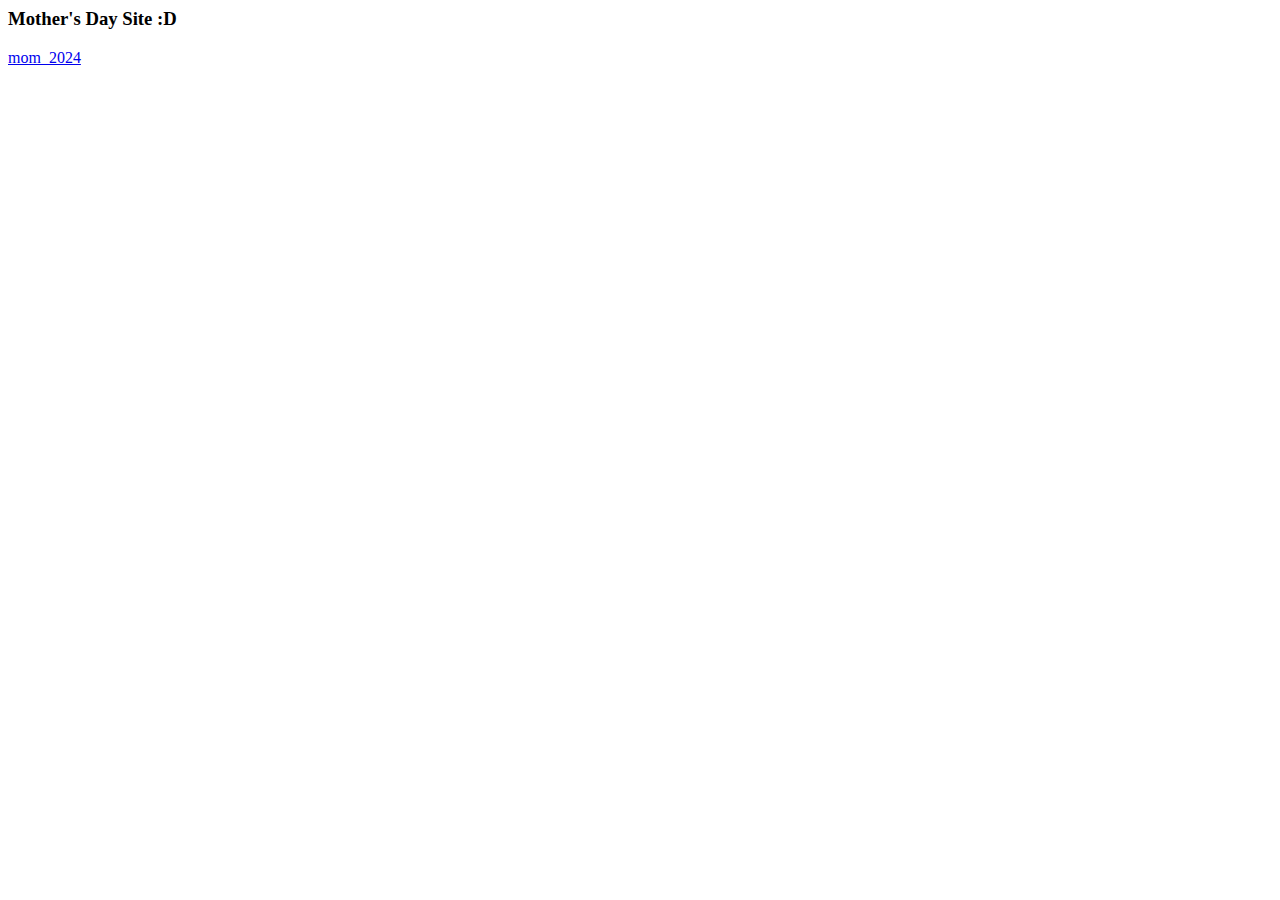
<file: index.html>
<meta name="viewport" content="width=device-width, inital-scale=1.0">

<body>
            <h3>Mother's Day Site :D</h3>
            <p><a href="src/html/mother_day.html" title="open link">mom_2024</a></p>
</body>
</file>
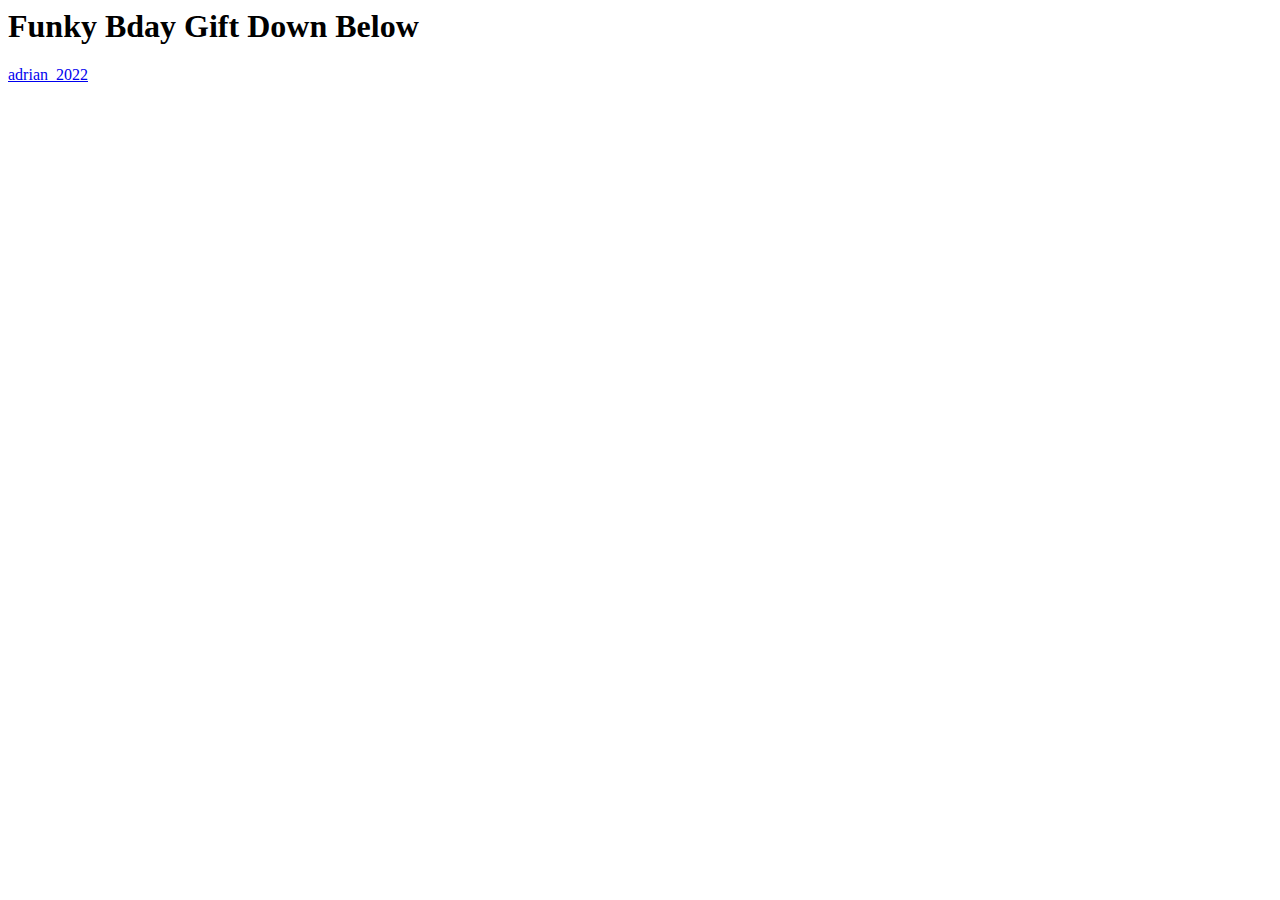
<file: src/html/index.html>
<meta name="viewport" content="width=device-width, inital-scale=1.0">

<h1>Funky Bday Gift Down Below</h1>

<body>
    <div class="bday-link">
        <p><a href="adrian_2022.html" title="open birthday gift">adrian_2022</a></p>
    </div>
</body>
</file>
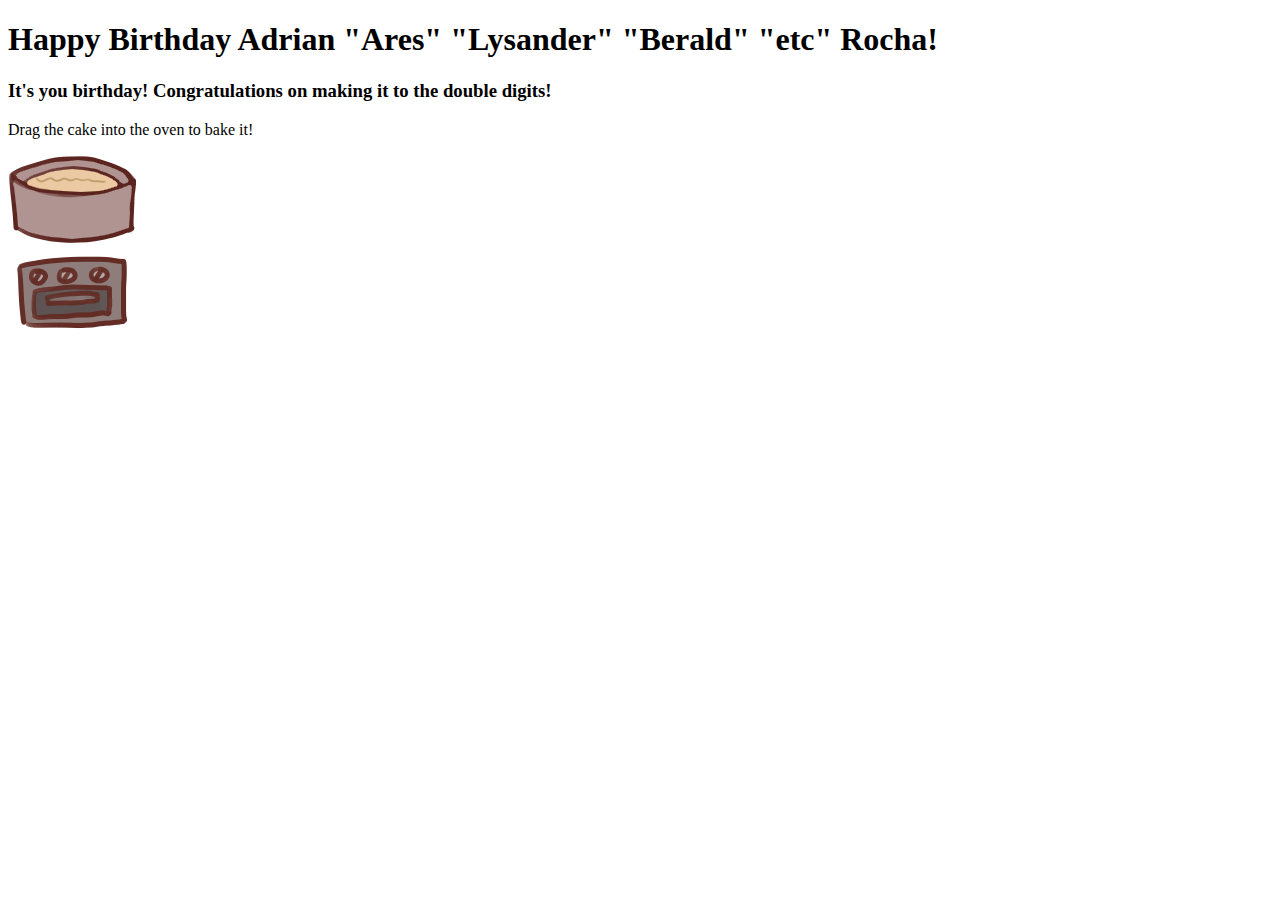
<file: src/html/adrian_2022.html>
<!DOCTYPE html>
<meta name="viewport" content="width=device-width, inital-scale=1.0">
<!--scripts-->
<script>
    function allowDrop(ev) {
        ev.preventDefault();
    }

    function drag(ev) {
        ev.dataTransfer.setData("text", ev.target.id);
    }

    function drop(ev) {
        ev.preventDefault();
        var data = ev.dataTransfer.getData("text");
        ev.target.appendChild(document.getElementById(data));

        let newimg = document.getElementById("ogdrag2");
        newimg.src = "/img/cake_candleflicker.gif";
        document.getElementById("drag1").style.display = "none";
    }
</script>

<body>
    <h1>Happy Birthday Adrian "Ares" "Lysander" "Berald" "etc" Rocha!</h1>
    <div>
        <h3>It's you birthday! Congratulations on making it to the double digits!</h3>
        <p>Drag the cake into the oven to bake it!</p>
    </div>
    <div class="flex-container">
        <div class="small-grid" id="div1">
            <img id="drag1" src="/img/cake_batter.png" draggable="true" ondragstart="drag(event)">
        </div>
        <div class="small-grid2" id="div2" ondragover="allowDrop(event)" ondrop="drop(event)">
            <img id="ogdrag2" src="/img/oven.png" draggable="false">
        </div>
    </div>

</body>

<audio autoplay loop>
    <source src="/src/audio/seventeen.mp3" type="audio/mp3" />
</audio>
<script src="/scripts/DragDropTouch.js"></script>

</html>
</file>
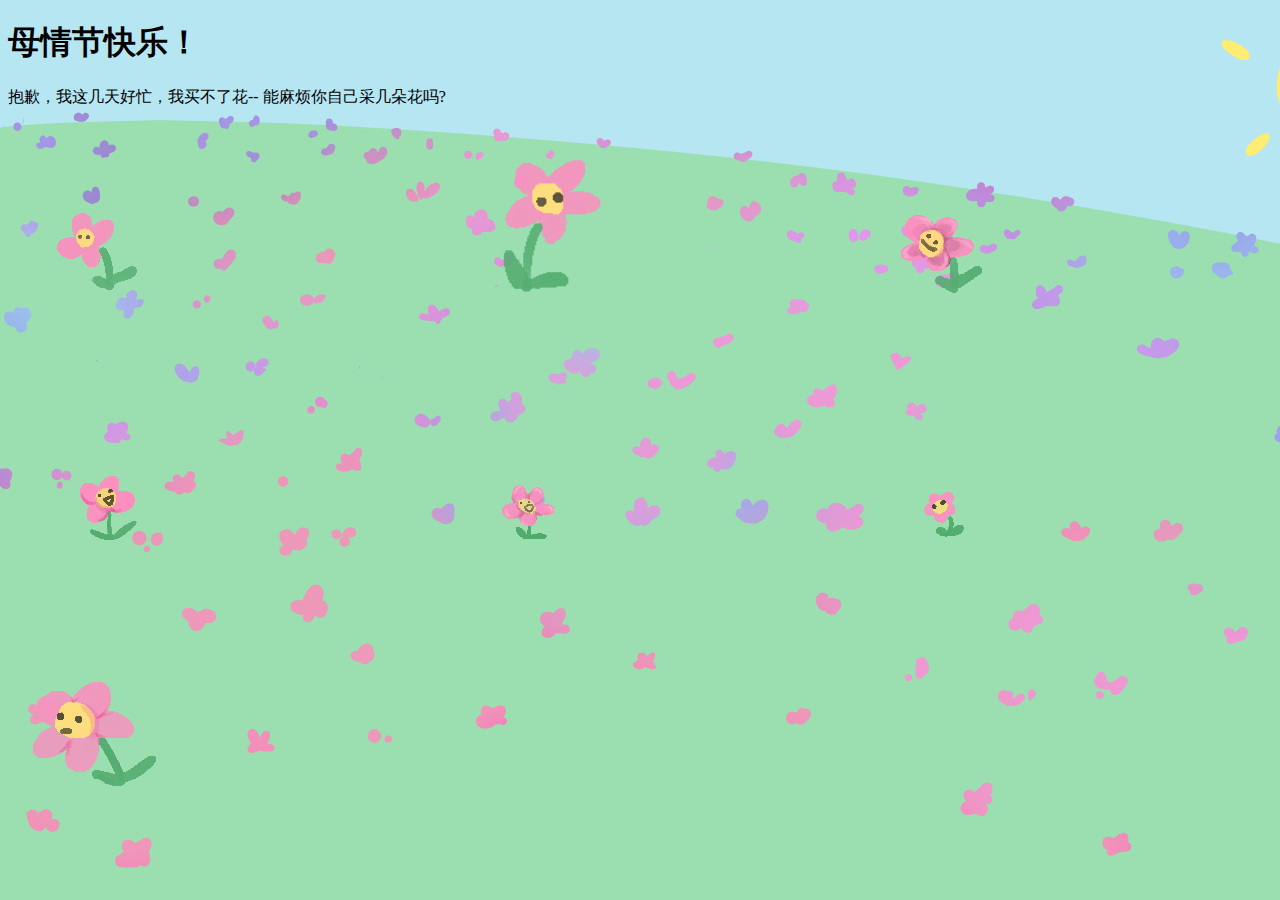
<file: src/html/mother_day.html>
<!DOCTYPE html>
<meta name="viewport" content="width=device-width">
<link rel="stylesheet" href="mother.css">
<style>
    body {
      background-image: url("/img/flowerfield.png");
    }
    </style>
<body>
    <h1>母情节快乐！</h1>
    <div>
        <p>抱歉，我这几天好忙，我买不了花-- 能麻烦你自己采几朵花吗?</p>
    </div>
    <div class="grid-container">
        <div>
            <img onclick="clickFlor(this)" class="clickyflor" id="flor1" src="/img/flor_individuals/000.png">
        </div>
        <div>
            <img onclick="clickFlor(this)" class="clickyflor" id="flor2" src="/img/flor_individuals/002.png">
        </div>
        <div>
            <img onclick="clickFlor(this)" class="clickyflor" id="flor3" src="/img/flor_individuals/003.png">
        </div>
        <div>
            <img onclick="clickFlor(this)" class="clickyflor" id="flor4" src="/img/flor_individuals/004.png">
        </div>
        <div>
            <img onclick="clickFlor(this)" class="clickyflor" id="flor5" src="/img/flor_individuals/005.png">
        </div>
        <div>
            <img onclick="clickFlor(this)" class="clickyflor" id="flor6" src="/img/flor_individuals/006.png">
        </div>
        <!-- sad flower -->
        <a href='/src/html/mother_day_quest.html'>
            <img src="/img/flor_individuals/sad.png">
        </a>
        
        </div>
    </div>

</body>

<script>
var id = null;
function clickFlor(elem){
    clearInterval(id);
    id = setInterval(flowerpicked, 10);
    var pos = elem.style.top- '30px';
    var opacity = 1;
    function flowerpicked(){
        if (opacity==0.45) {
            clearInterval(id);
            elem.style.opacity = 0;
            elem.disable = true;
        } else {
            pos--; 
            elem.style.top = pos + 'px'; 
            opacity-= 0.05
            elem.style.opacity = opacity;
        }
    }
}
</script>

</html>
</file>
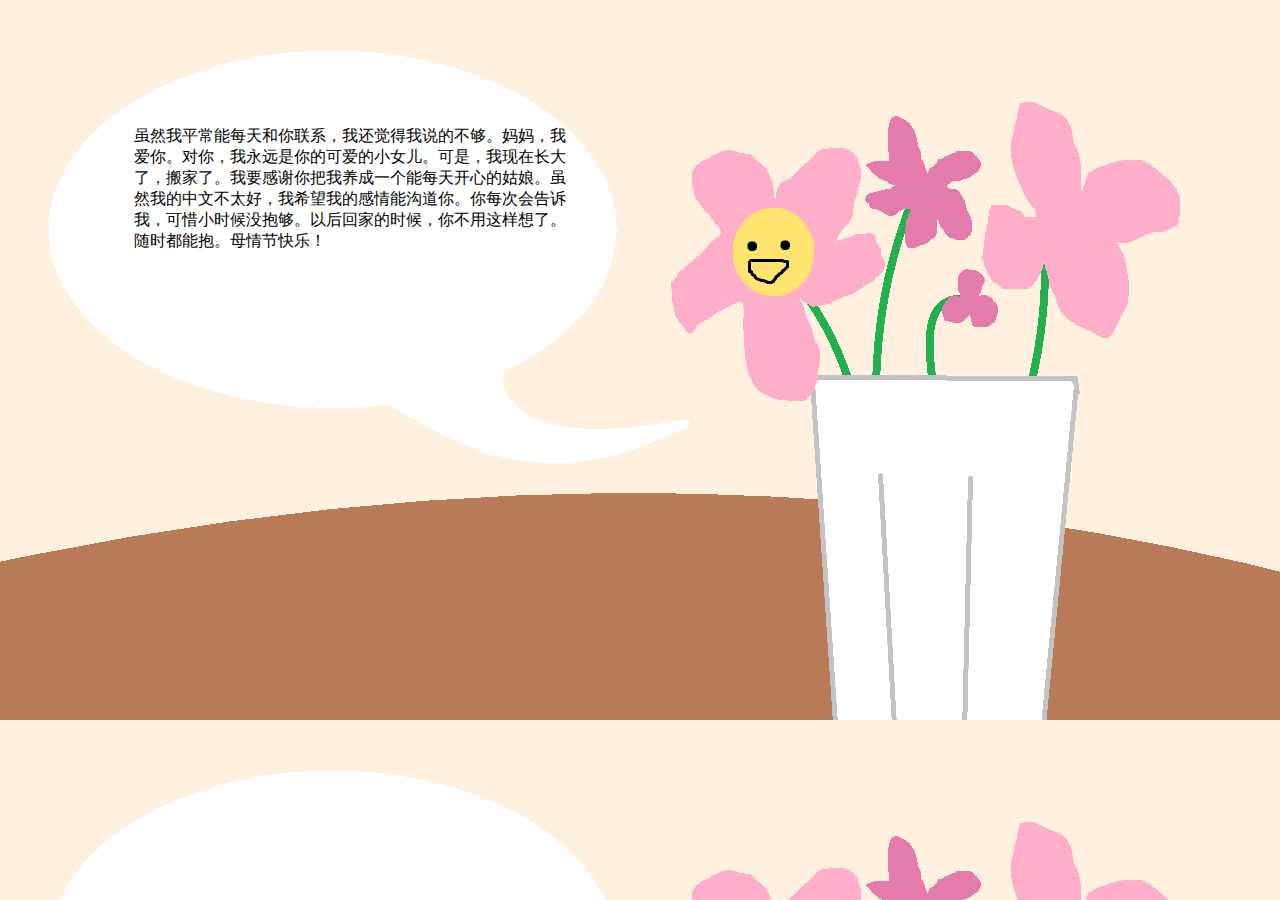
<file: src/html/mother_day_ending.html>
<!DOCTYPE html>
<meta name="viewport" content="width=device-width">
<link rel="stylesheet" href="mother.css">
<title>母情节快乐</title>
<style>
    body {
      background-image: url("/img/finalflorbg.png");
    }
</style>

<body>
    <div class="final-text">
        <p>虽然我平常能每天和你联系，我还觉得我说的不够。妈妈，我爱你。对你，我永远是你的可爱的小女儿。可是，我现在长大了，搬家了。我要感谢你把我养成一个能每天开心的姑娘。虽然我的中文不太好，我希望我的感情能沟道你。你每次会告诉我，可惜小时候没抱够。以后回家的时候，你不用这样想了。随时都能抱。母情节快乐！</p>
    </div>
</body>
</file>
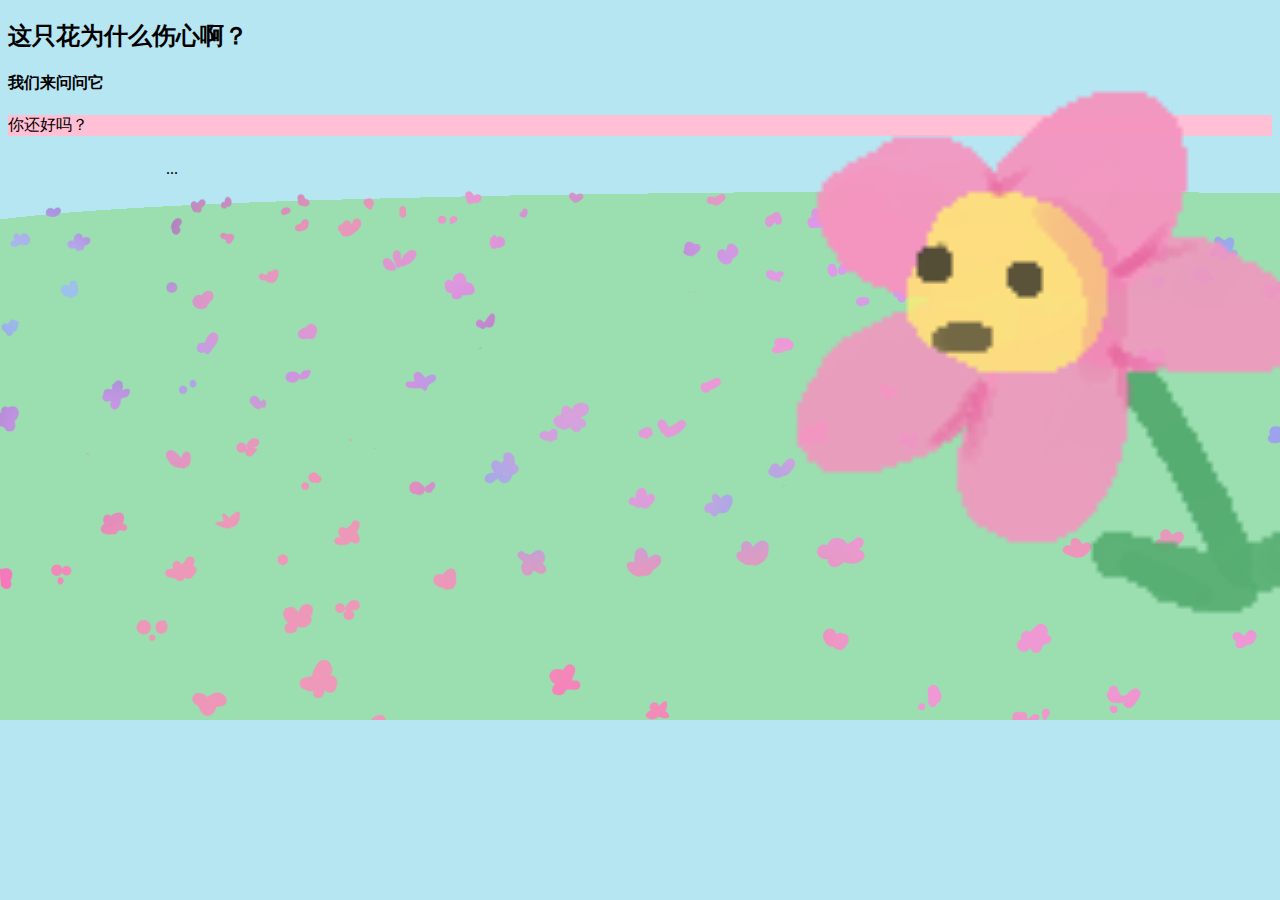
<file: src/html/mother_day_quest.html>
<!DOCTYPE html>
<meta name="viewport" content="width=device-width">
<link rel="stylesheet" href="mother.css">
<title>母情节快乐</title>
<style>
    body {
      background-image: url("/img/bg_flower.png");
    }
</style>

<header>
    <h2>这只花为什么伤心啊？</h2>
    <h4>我们来问问它</h4>
</header>

<body>
	
	<div id='mainbox'>
        <div id="optionsbox">

        </div>
		<div id='textbox'>
			<p>text</p>
		</div>
	</div>
    <div id='spritebox'> 
        <img src="/img/flor_individuals/sad.png">
    </div>

</body>

<script>

// Creates constants based off of the HTML created
const $textbox = document.querySelector("#textbox p");
const $optionsbox = document.querySelector('#optionsbox');

// Other variables we will be using later on

let json, to;

//Tracks what "Page Number" the user is on
var pageNum = 0;
var currentPage;

async function grabData() {
	// Load the data
	
	/* Fetches the data from the server */
	const resp = await fetch('quest.json')

	/* Putting the data into an array */
	json = await resp.json();
	
	currentPage = Object.keys(json.Scene1.PAGES)[pageNum];
	
	// Initialize the data 
	initialize(json);
	
}

// Initializes the data & also handles page turning 
async function initialize(data){
	$textbox.innerText = ''; 
	$optionsbox.innerHTML = "";
	
	//Changes appropriate HTML elements to the new attributes based on the data given when page turns/ program is initialized
	
	$textbox.innerText = data.Scene1.PAGES[currentPage].PageText; 

	
	if(!(pageNum==4)){
		const opt = document.createElement('div');
		opt.innerHTML = data.Scene1.PAGES[currentPage].Options;
		$optionsbox.appendChild(opt);
		opt.addEventListener('click', () => {
			pageNum++;
			currentPage = Object.keys(json.Scene1.PAGES)[pageNum];
			initialize(json)
		})
	}

	
}

function checkPage(data){
	if(data.Scene1.PAGES[currentPage].hasOwnProperty('Options')) return false;
	return true;
}

//Handles page turning when right or left arrow key is pressed 
document.addEventListener('keydown', (e) => {
	if(!json) return;
	if(e.key == "ArrowRight" && checkPage(json)){
		
		if(json.Scene1.PAGES[currentPage].hasOwnProperty('NextPage')){
			if(json.Scene1.PAGES[currentPage].NextPage == "End"){
				window.location.href="mother_day_ending.html"
			};
			currentPage = json.Scene1.PAGES[currentPage].NextPage;
			
		}
		
		initialize(json);
	}
	else return;
});

//Grabs the json data from the server
grabData();
</script>
</file>
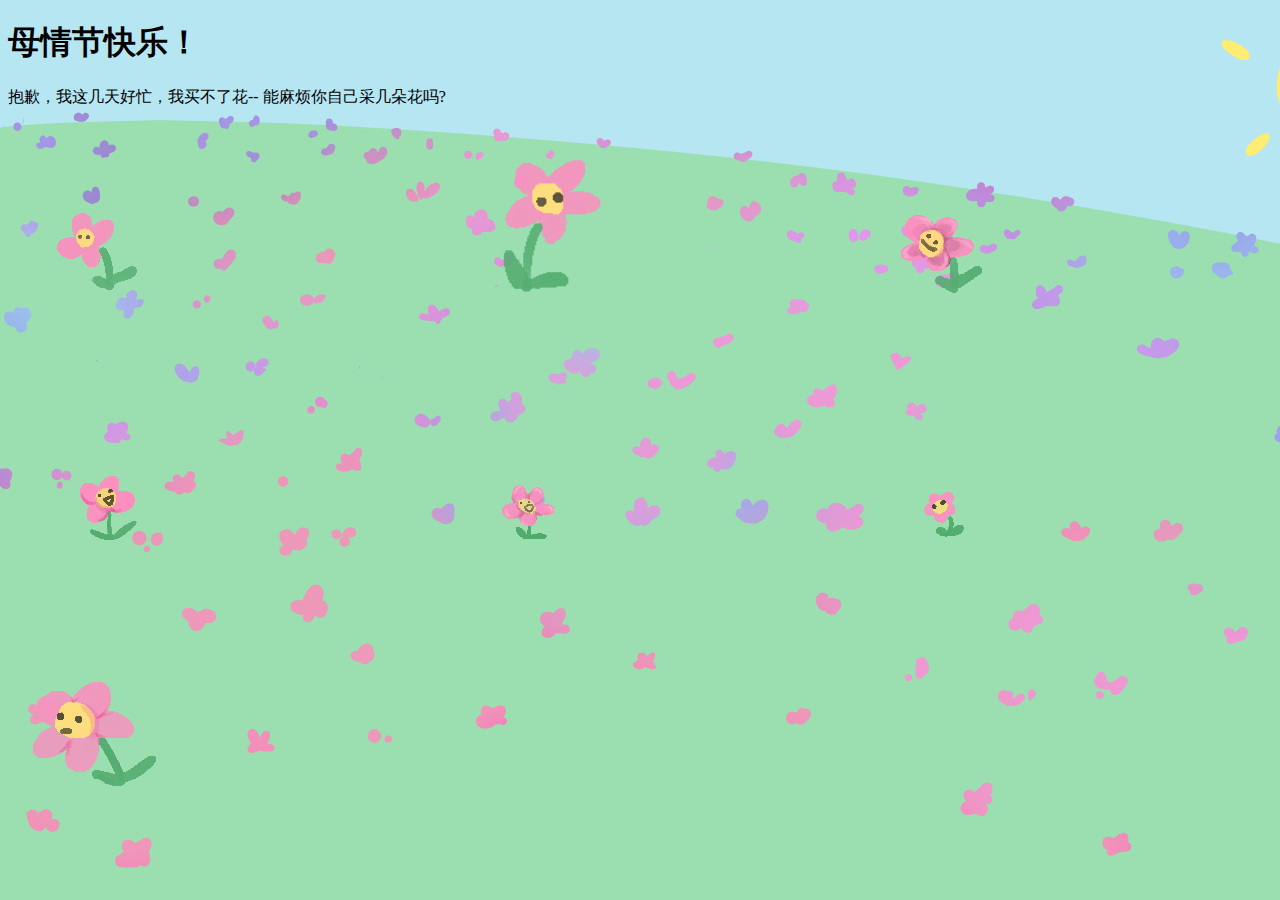
<file: src/html/mother/mother_day.html>
<!DOCTYPE html>
<meta name="viewport" content="width=device-width">
<link rel="stylesheet" href="mother.css">
<style>
    body {
      background-image: url("/img/flowerfield.png");
    }
    </style>
<body>
    <h1>母情节快乐！</h1>
    <div>
        <p>抱歉，我这几天好忙，我买不了花-- 能麻烦你自己采几朵花吗?</p>
    </div>
    <div class="grid-container">
        <div>
            <img onclick="clickFlor(this)" class="clickyflor" id="flor1" src="/img/flor_individuals/000.png">
        </div>
        <div>
            <img onclick="clickFlor(this)" class="clickyflor" id="flor2" src="/img/flor_individuals/002.png">
        </div>
        <div>
            <img onclick="clickFlor(this)" class="clickyflor" id="flor3" src="/img/flor_individuals/003.png">
        </div>
        <div>
            <img onclick="clickFlor(this)" class="clickyflor" id="flor4" src="/img/flor_individuals/004.png">
        </div>
        <div>
            <img onclick="clickFlor(this)" class="clickyflor" id="flor5" src="/img/flor_individuals/005.png">
        </div>
        <div>
            <img onclick="clickFlor(this)" class="clickyflor" id="flor6" src="/img/flor_individuals/006.png">
        </div>
        <!-- sad flower -->
        <a href='/src/html/mother/mother_day_quest.html'>
            <img src="/img/flor_individuals/sad.png">
        </a>
        
        </div>
    </div>

</body>

<script>
var id = null;
function clickFlor(elem){
    clearInterval(id);
    id = setInterval(flowerpicked, 10);
    var pos = elem.style.top- '30px';
    var opacity = 1;
    function flowerpicked(){
        if (opacity==0.45) {
            clearInterval(id);
            elem.style.opacity = 0;
            elem.disable = true;
        } else {
            pos--; 
            elem.style.top = pos + 'px'; 
            opacity-= 0.05
            elem.style.opacity = opacity;
        }
    }
}
</script>

</html>
</file>
<file: src/html/mother.css>
.final-text {
	display:block;
	text-align:left;
	margin-right: 55%;
	margin-top: 10%;
	margin-left: 10%;
}

.grid-container {
    display: grid;
    grid-template-columns: 400px 400px 400px;
	grid-template-rows: 230px 230px auto;
    gap: 20px;
  }

  .clickyflor {
	position:absolute;
  }

#textbox {
	
	/*Sets a border*/
	border: 0.125vmin solid var(white);
	
	/*Sets a background color*/
	background: var(black);
	
	/*Sets size and padding*/
	width: 75%;
	height: 20%;
	padding: 0.5rem;
	
	/*Makes text scrollable*/
	overflow: auto;
	word-break: break-word;
	
	/*Positioning in container*/
	margin: auto;
}


#optionsbox{
	background-color:rgb(255, 191, 212);
	color:black;
}

#optionsbox > div:hover{
	background-color:rgb(175, 161, 226);
	color:white;
	cursor:pointer;
}

.rightalign{
	/*Right alignment class for the sprite*/
	right: -7%;
	bottom:-5%;
}

.leftalign{
	/*Left alignment class for the sprite*/
	left: 5%;
}

#spritebox {
	text-align:right;
}

#spritebox img{
	scale: 500%;
	width:fit-content;
	object-fit:cover;
}
</file>
<file: src/html/mother/mother.css>
.final-text {
	display:block;
	text-align:left;
	margin-right: 55%;
	margin-top: 10%;
	margin-left: 10%;
}

.grid-container {
    display: grid;
    grid-template-columns: 400px 400px 400px;
	grid-template-rows: 230px 230px auto;
    gap: 20px;
  }

  .clickyflor {
	position:absolute;
  }

#textbox {
	
	/*Sets a border*/
	border: 0.125vmin solid var(white);
	
	/*Sets a background color*/
	background: var(black);
	
	/*Sets size and padding*/
	width: 75%;
	height: 20%;
	padding: 0.5rem;
	
	/*Makes text scrollable*/
	overflow: auto;
	word-break: break-word;
	
	/*Positioning in container*/
	margin: auto;
}


#optionsbox{
	background-color:rgb(255, 191, 212);
	color:black;
}

#optionsbox > div:hover{
	background-color:rgb(175, 161, 226);
	color:white;
	cursor:pointer;
}

.rightalign{
	/*Right alignment class for the sprite*/
	right: -7%;
	bottom:-5%;
}

.leftalign{
	/*Left alignment class for the sprite*/
	left: 5%;
}

#spritebox {
	text-align:right;
}

#spritebox img{
	scale: 500%;
	width:fit-content;
	object-fit:cover;
}
</file>
